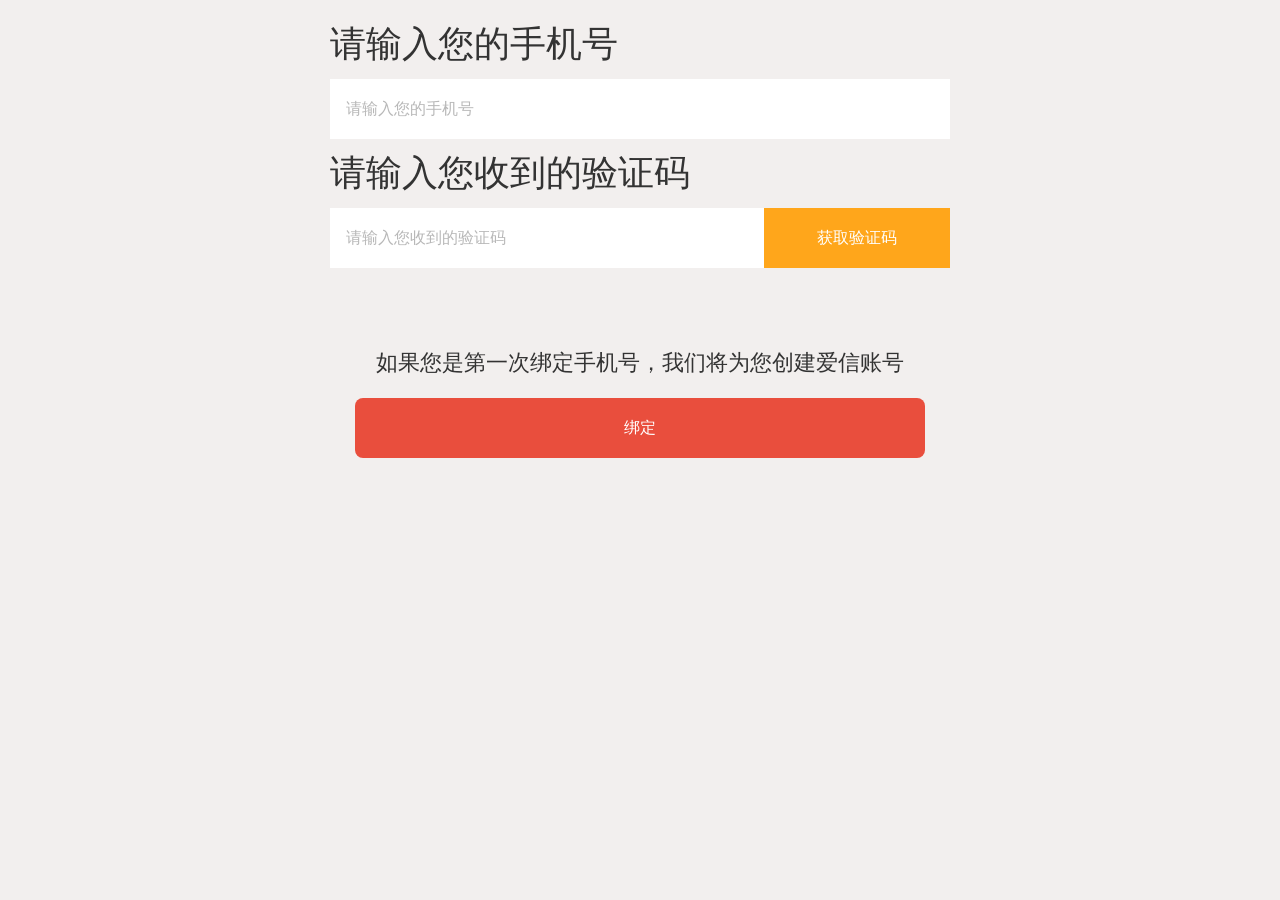
<file: binding.html>
<!DOCTYPE html>
<html>
<head lang="en">
    <meta charset="UTF-8">
    <title>绑定爱信账号</title>
    <meta name="Description" content="公益专属APP，随时随地做公益。"/>
    <meta name="viewport"
          content="width=device-width, user-scalable=no, initial-scale=1.0, maximum-scale=1.0, minimum-scale=1.0"/>
    <link rel="shortcut icon" href="images/bitbug_favicon.ico" type="image/x-icon" />
    <link rel="stylesheet" href="css/base.css"/>
    <link rel="stylesheet" href="css/binding.css"/>
    <script src="js/common.js"></script>
    <!--<script src="jquery-1.8.3/jquery.min.js"></script>-->
    <script src="layer/layer.js"></script>
    <script src="seajs/sea.js"></script>
    <!--<script src="seajs/config.js"></script>-->
    <style>
        body .demo-class .layui-layer-title{background:#E94E3D; color:#fff; border: none;}
        body .demo-class .layui-layer-btn a {background:#E94E3D;}
        body .demo-class .layui-layer-btn a {border: none}
        body .demo-class .layui-layer-btn .layui-layer-btn1{background:#999;}
    </style>
</head>
<body>

    <h3>请输入您的手机号</h3>
    <input type="tel" class="tel" id="usertel" name="usertel" placeholder="请输入您的手机号"/>

    <h3>请输入您收到的验证码</h3>
    <input type="tel" maxlength="4"  name="test" class="code" id="test" placeholder="请输入您收到的验证码"/><input type="button" id="btn" class="btn" name="btn" value="获取验证码" />

    <h4>如果您是第一次绑定手机号，我们将为您创建爱信账号</h4>
    <button class="binding" id="sbm" >绑定</button>


    <!-- 站长统计 start-->
    <div style="display:none">
        <script src="lib/total.js"></script>
    </div>
    <!-- 站长统计 end -->
</body>
<!--<script src="js/binding.js"></script>-->
<script>
        //加载手机验证模块
        seajs.use(["./js/binding.js"], function () {

        })
</script>
</html>
</file>
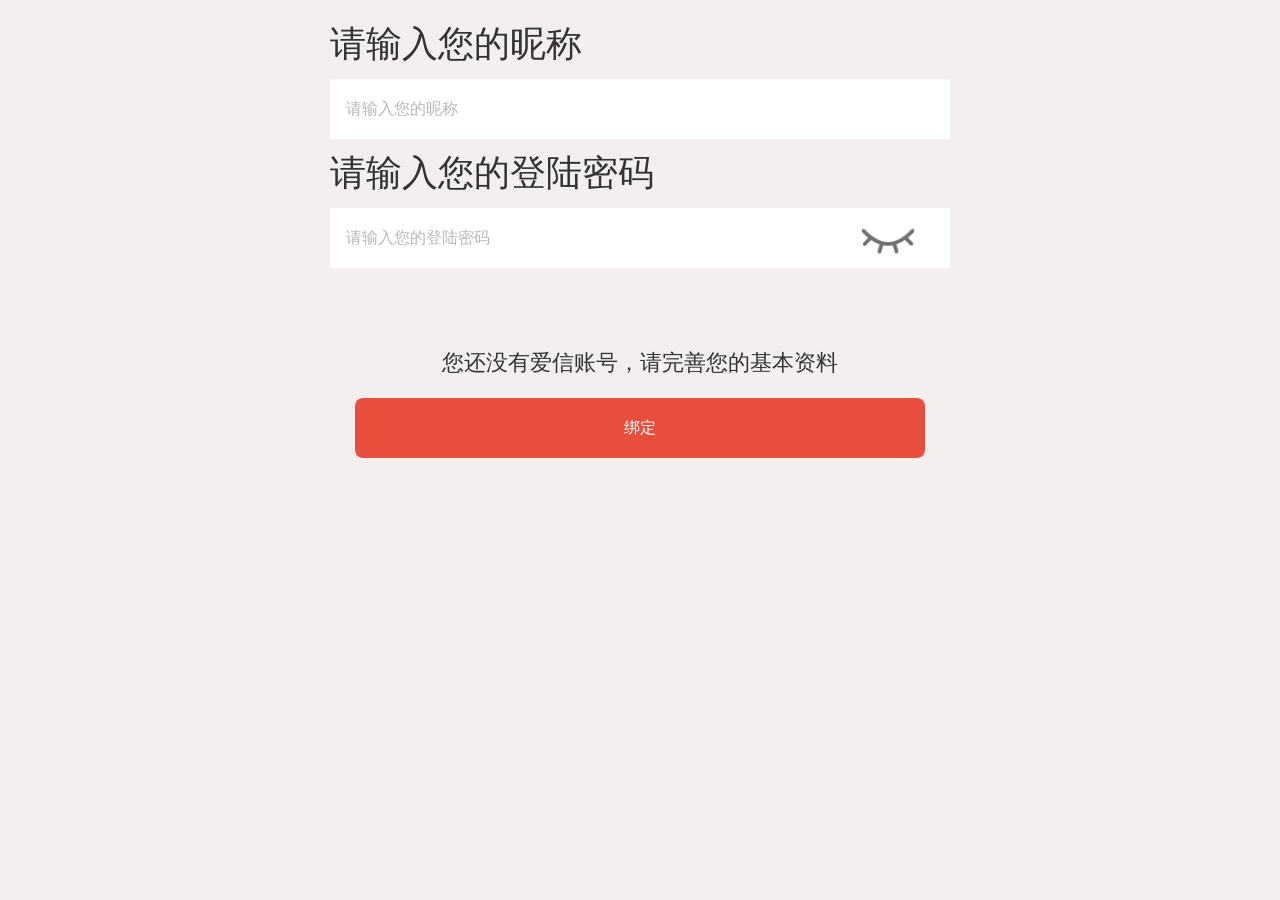
<file: binding_app.html>
<!DOCTYPE html>
<html>
<head lang="en">
    <meta charset="UTF-8">
    <meta name="viewport"
          content="width=device-width, user-scalable=no, initial-scale=1.0, maximum-scale=1.0, minimum-scale=1.0"/>
    <title>微信公众号</title>
    <link rel="shortcut icon" href="images/bitbug_favicon.ico" type="image/x-icon" />
    <link rel="stylesheet" href="css/base.css"/>
    <link rel="stylesheet" href="css/binding_app.css"/>
    <script src="js/common.js"></script>
    <!--<script src="jquery-1.8.3/jquery.min.js"></script>-->
    <!--在线jsencrypt-->
    <!--<script src="http://passport.cnblogs.com/scripts/jsencrypt.min.js"></script>-->
    <!--离线-->
    <script src="lib/jsencrypt.min.js"></script>
    <script src="layer/layer.js"></script>
    <script src="seajs/sea.js"></script>
    <style>
        body .demo-class .layui-layer-title{background:#E94E3D; color:#fff; border: none;}
        body .demo-class .layui-layer-btn a {background:#E94E3D;}
        body .demo-class .layui-layer-btn a {border: none}
        body .demo-class .layui-layer-btn .layui-layer-btn1{background:#999;}
    </style>
</head>
<body>
<form action="" id="myform">

    <h3>请输入您的昵称</h3>

    <input type="text" id="phone" style="display: none" name="phone" />

    <input type="text" class="username" id="nickname" name="nickname" placeholder="请输入您的昵称"/>
    <!--公钥-->
    <textarea style="display: none" name="" id="pubkey" cols="30" rows="10">
        MIGfMA0GCSqGSIb3DQEBAQUAA4GNADCBiQKBgQCwwfRmpv6qOdM0d/zLb7hqWW9Xj9449A1KJUH/mFHTqk3FuK911JfP+/SbBhB2KHZ0Kto0rVNpfERzyYrrT+zfKsbplvspX7ORXTnJqqQaFEur2/BOrGWZ4Ck6ehai0iBrpeUpVD/PtmJ0LmrwApaWNb4AOS/vvt7SLMary4c6TQIDAQAB
    </textarea>

    <h3>请输入您的登陆密码</h3>
    <div>
        <!--禁止输入空格 -->
        <input type="password"  name="password" class="password" id="password" onKeypress="javascript:if(event.keyCode == 32)event.returnValue = false;" placeholder="请输入您的登陆密码"/>
        <img src="images/eyesclose.png" alt=""/>
    </div>


    <h4>您还没有爱信账号，请完善您的基本资料</h4>
    <!--<button class="binding" id="sbm" >绑定</button>-->

    <input id="sbm" type="button"class="binding"   value="绑定" /><br />


</form>

    <!-- 站长统计 start-->
    <div style="display:none">
        <script src="lib/total.js"></script>
    </div>
    <!-- 站长统计 end -->
</body>
<!--<script src="js/binding_app.js"></script>-->
<script>
    //加载用户名密码注册模块
    seajs.use(["./js/binding_app.js"], function () {

    })
</script>
</html>
</file>
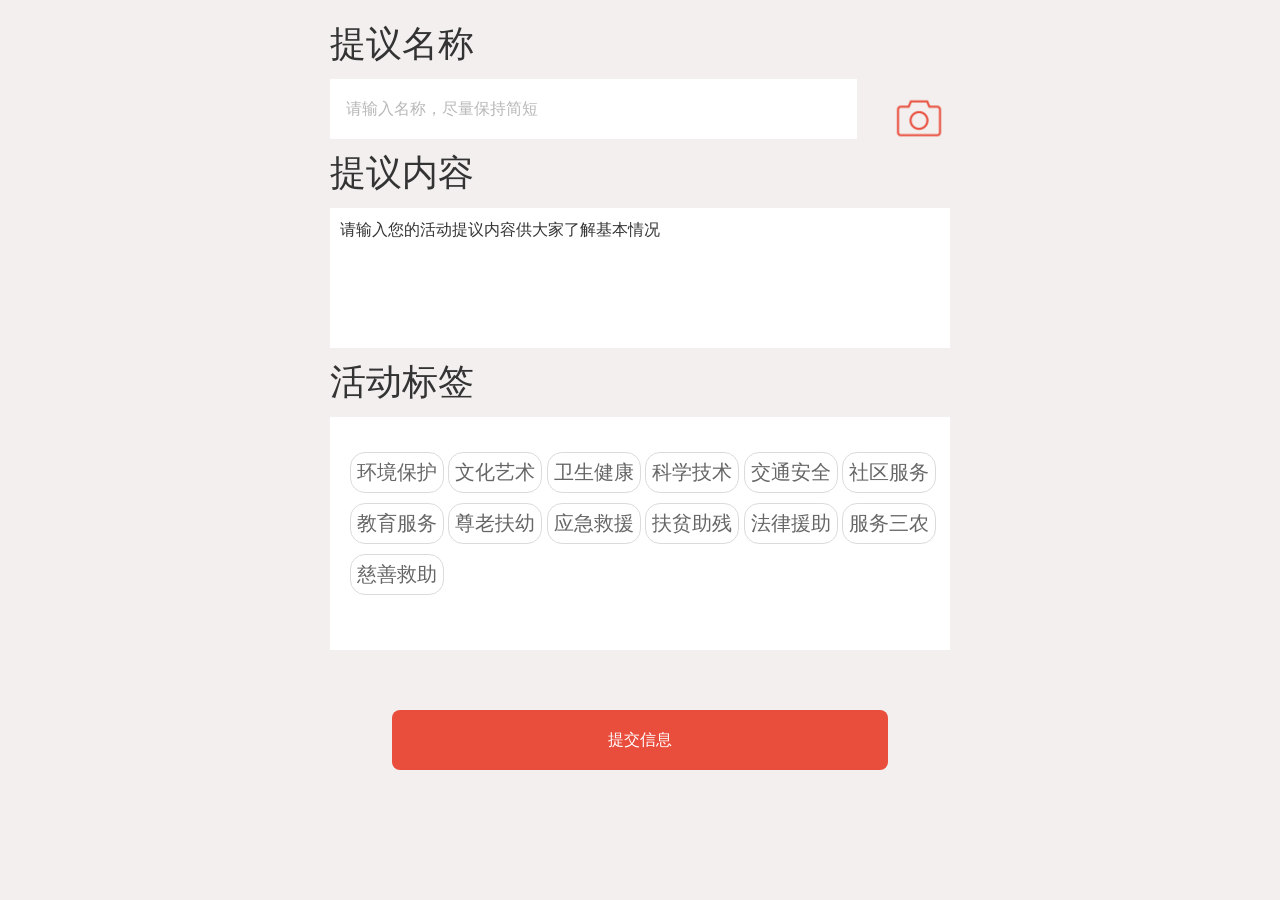
<file: create.html>
<!DOCTYPE html>
<html>
<head lang="en">
    <meta charset="UTF-8">
    <meta name="viewport"
          content="width=device-width, user-scalable=no, initial-scale=1.0, maximum-scale=1.0, minimum-scale=1.0"/>
    <title></title>
    <link rel="shortcut icon" href="images/bitbug_favicon.ico" type="image/x-icon" />
    <link rel="stylesheet" type="text/css" href="fonts/css/wangEditor-mobile.css">
    <link rel="stylesheet" href="css/base.css"/>
    <link rel="stylesheet" href="css/create.css"/>
    <!--<script src="jquery-1.8.3/jquery.min.js"></script>-->
    <script src="layer/layer.js"></script>
    <script src="js/common.js"></script>
    <script src="seajs/sea.js"></script>
    <script type="text/javascript" src="lib/zepto.js"></script>
    <script type="text/javascript" src="lib/zepto.touch.js"></script>
    <script type="text/javascript" src="lib/wangEditor-mobile.js"></script>
    <style>

        body .demo-class .layui-layer-title{background:#E94E3D; color:#fff; border: none;}
        body .demo-class .layui-layer-btn a {background:#E94E3D;}
        body .demo-class .layui-layer-btn a {border: none}
        body .demo-class .layui-layer-btn .layui-layer-btn1{background:#999;}

    </style>
</head>
<body>
<form id="myform" action="">
    <h3>提议名称</h3>
    <input type="text" class="title_top" name="title" placeholder="请输入名称，尽量保持简短"/><img class="upbtn" src="images/上传图片.png" alt=""/>
    <input type="text" class="src" id="src" name="banner_src" value="" style="display: none"/>
    <h3>提议内容</h3>
    <center>
        <div class="container">
            <textarea id="textarea1" name="content" style="width:100%;height:150%;">
                <p>请输入您的活动提议内容供大家了解基本情况</p>
                <p><br/></p>
                <p><br/></p>
                <p><br/></p>
                <p><br/></p>
            </textarea>
        </div>
    </center>
    <h3 class="mark">活动标签</h3>
    <div class="tag">
        <label class="label"><input name="mark" type="checkbox" data-id="CA01" data-value="环境保护"/> 环境保护 </label>
        <label class="label"><input name="mark" type="checkbox" data-id="CA02" data-value="文化艺术"/> 文化艺术 </label>
        <label class="label"><input name="mark" type="checkbox" data-id="CA03" data-value="卫生健康"/> 卫生健康 </label>
        <label class="label"><input name="mark" type="checkbox" data-id="CA04" data-value="科学技术"/> 科学技术 </label>
        <label class="label"><input name="mark" type="checkbox" data-id="CA05" data-value="交通安全"/> 交通安全 </label>
        <label class="label"><input name="mark" type="checkbox" data-id="CA06" data-value="社区服务"/> 社区服务 </label>
        <label class="label"><input name="mark" type="checkbox" data-id="CA07" data-value="教育服务"/> 教育服务 </label>
        <label class="label"><input name="mark" type="checkbox" data-id="CA08" data-value="尊老扶幼"/> 尊老扶幼 </label>
        <label class="label"><input name="mark" type="checkbox" data-id="CA09" data-value="应急救援"/> 应急救援 </label>
        <label class="label"><input name="mark" type="checkbox" data-id="CA10" data-value="扶贫助残"/> 扶贫助残 </label>
        <label class="label"><input name="mark" type="checkbox" data-id="CA11" data-value="法律援助"/> 法律援助 </label>
        <label class="label"><input name="mark" type="checkbox" data-id="CA12" data-value="服务三农"/> 服务三农 </label>
        <label class="label"><input name="mark" type="checkbox" data-id="CA13" data-value="慈善救助"/> 慈善救助 </label>
    </div>
    <input type="button" class="sbm" id="sbm"  value="提交信息"/>
    <div style="display: none" class="hidden_data">
    </div>
</form>
</body>
<!--<script src="js/create.js"></script>-->
<script>
    //加载活动提议模块
    seajs.use(["./js/create.js"], function () {

    })
</script>
</html>
</file>
<file: css/base.css>
html,body,div,span,object,iframe,h1,h2,h3,h4,h5,h6,p,a,abbr,address,big,em,img,q,small,strike,strong,
sub,sup,tt,var,i,dl,dt,dd,ol,ul,li,form,fieldset,label,table,caption,tbody,thead,tfoot,tr,th,td,article,
aside,canvas,details,figure,figcaption,header,footer,menu,nav,output,section,time,mark,audio,
video,input,select,button{margin:0;padding:0;border:0;font-family:'微软雅黑',Arial;font-size:16px;}
/*去除默认样式*/
ul,ol,li{list-style:none;}
/*表格边框合并，边框距零*/
table{border-collapse:collapse;border-spacing:0;}
/*继承父元素的字体系列样式*/
input,select,textarea,button{font-family:inherit;}
/*清除浮动*/
.fl{float:left;}
.fr{float:right;}
.clearfix{zoom:1;}
.clearfix:after{content:"";display:table;clear:both;overflow:hidden;}
/*a链接*/
a{text-decoration:none;color:#000;}
a:hover{text-decoration:none;}
/*去除点击高亮效果*/
a,button,input,select,img,label,div,textarea{-webkit-tap-highlight-color:rgba(255,255,255,0);-webkit-tap-highlight-color:transparent;outline:medium none;}
input::-moz-focus-inner{border:none;padding:0;}
select, input{vertical-align:middle;}
/*去掉苹果的默认UI来渲染按钮*/
input[type="date"], input[type="submit"],input[type="reset"],input[type="button"],button,select{-webkit-appearance:none;}
input[type="date"]{
    background-color:transparent;
    filter:alpha(opacity=0);
}
/*placeholder文本颜色*/
input::-webkit-input-placeholder,textarea::-webkit-input-placeholder{
    color:#B8B8B8;
}
input:-moz-placeholder,textarea:-moz-placeholder{
    color:#B8B8B8;
}
/*html5标签*/
header,footer,section,article,aside,nav,figure{display:block;}
/*长英文字母 数字 换行*/
p{word-break:break-all;word-wrap:break-word;}
/*去除默认样式*/
h1,h2,h3,h4,h5,h6,strong,i,em,address, caption, cite, code, dfn, th, var{font-weight:normal;font-style:normal;}
fieldset, img{border:none;display:block;}
/*禁止拖动*/
textarea { resize:none; }
</file>
<file: css/binding.css>
html,body{
    max-width: 640px;
    margin: 0 auto;
    background-color: #F2EFEE;
    padding: 10px;
    color:#333333;
}
h3{
    font-size: 0.36rem;
}

.tel{
    margin-bottom: 10px;
    width: 100%;
    height: 0.6rem;
    margin-top: 10px;
    text-indent: 1em;
    border-radius: 0 !important;
}
.code{
    width: 70%;
    vertical-align: bottom;
    height: 0.6rem;
    margin-top: 10px;
    text-indent: 1em;
    border-radius: 0;
}
.btn{
    width: 30%;
    background-color: #FFA61B;
    color: white;
    height: 0.6rem;
    border-radius: 0;
}
h4{
    font-size: 0.22rem;
    text-align: center;
    margin-top: 0.8rem;
}
.binding{
    display: block;
    width: 92%;
    height: 0.6rem;
    background-color: #E94E3D;
    margin: 0 auto;
    color: white;
    text-align: center;
    line-height: 0.6rem;
    margin-top: 20px;
    border-radius: 8px;
}
</file>
<file: css/binding_app.css>
html,body{
    max-width: 640px;
    margin: 0 auto;
    background-color: #F2EFEE;
    padding: 10px;
    color:#333333;
}
h3{
    font-size: 0.36rem;
}
.username{
    margin-bottom: 10px;
    width: 100%;
    height: 0.6rem;
    margin-top: 10px;
    text-indent: 1em;
}

div {
    position: relative;
}
.password{
    width: 100%;
    vertical-align: bottom;
    height:0.6rem;
    margin-top: 10px;
    text-indent: 1em;
}
img{
    position: absolute;
    top:50%;
    width: 10%;
    right: 5%;
    vertical-align: middle;
    transform: translateY(-40%);
}
h4{
    font-size: 0.22rem;
    text-align: center;
    margin-top: 0.8rem;
}
.binding{
    display: block;
    width: 92%;
    height: 0.6rem;
    background-color: #E94E3D;
    margin: 0 auto;
    color: white;
    text-align: center;
    line-height: 0.6rem;
    margin-top: 20px;
    border-radius: 8px;
}
</file>
<file: fonts/css/wangEditor-mobile.css>
@font-face {
	font-family: 'icomoon';
	src:url('fonts/icomoon.eot?jzleyn');
	src:url('fonts/icomoon.eot?jzleyn#iefix') format('embedded-opentype'),
		url('fonts/icomoon.ttf?jzleyn') format('truetype'),
		url('fonts/icomoon.woff?jzleyn') format('woff'),
		url('fonts/icomoon.svg?jzleyn#icomoon') format('svg');
	font-weight: normal;
	font-style: normal;
}

[class^="icon-wangEditor-m-"], [class*=" icon-wangEditor-m-"] {
	font-family: 'icomoon';
	speak: none;
	font-style: normal;
	font-weight: normal;
	font-variant: normal;
	text-transform: none;
	line-height: 1;

	/* Better Font Rendering =========== */
	-webkit-font-smoothing: antialiased;
	-moz-osx-font-smoothing: grayscale;
}
.icon-wangEditor-m-close:before {
	content: "\f00d";
}
.icon-wangEditor-m-quote-left:before {
	content: "\f10d";
}
.icon-wangEditor-m-caret-up:before {
	content: "\f0d8";
}
.icon-wangEditor-m-bold:before {
	content: "\e807";
}
.icon-wangEditor-m-header:before {
	content: "\e809";
}
.icon-wangEditor-m-brush:before {
	content: "\e815";
}
.icon-wangEditor-m-picture:before {
	content: "\e818";
}
.icon-wangEditor-m-camera:before {
	content: "\e90f";
}
.icon-wangEditor-m-happy:before {
	content: "\e9df";
}
.icon-wangEditor-m-list-ul:before {
	content: "\f0ca";
}
.icon-wangEditor-m-ellipsis-h:before {
	content: "\f141";
}
.icon-wangEditor-m-ccw:before {
	content: "\e81b";
}
.icon-wangEditor-m-checkbox-checked:before {
	content: "\e900";
}
.wangEditor-mobile-menu-container {
  box-sizing: border-box;
  position: absolute;
  z-index: 9999;
  height: 40px;
  background-color: #111;
  border: 1px solid #111;
  border-radius: 8px;
  box-shadow: 2px 2px 5px #999;
  transition: opacity .3s;
  max-width: 95%;
  -webkit-transition: margin .15s;
  -o-transition: margin .15s;
  transition: margin .15s;
}
.wangEditor-mobile-menu-container * {
  outline: none;
}
.wangEditor-mobile-menu-container *:focus {
  outline: none;
}
.wangEditor-mobile-menu-container .tip {
  position: absolute;
  width: 0;
  height: 0;
  border: 10px solid #111;
  border-left-color: transparent;
  border-right-color: transparent;
  left: 0;
  margin-left: 12px;
  border-bottom-color: transparent;
  bottom: 0;
  margin-bottom: -20px;
}
.wangEditor-mobile-menu-container .item-container {
  display: box;
  display: -webkit-box;
  display: -moz-box;
  -webkit-box-align: center;
  -moz-box-align: center;
  box-align: center;
}
.wangEditor-mobile-menu-container .item-container .item {
  box-flex: 1;
  -webkit-box-flex: 1;
  -moz-box-flex: 1;
}
.wangEditor-mobile-menu-container .item-container .item label,
.wangEditor-mobile-menu-container .item-container .item div {
  text-decoration: none;
  color: #f1f1f1;
  display: block;
  padding: 5px 15px;
  display: box;
  display: -webkit-box;
  display: -moz-box;
  -webkit-box-align: center;
  -moz-box-align: center;
  box-align: center;
  box-pack: center;
  -webkit-box-pack: center;
  -moz-box-pack: center;
}
.wangEditor-mobile-menu-container .item-container .item label i,
.wangEditor-mobile-menu-container .item-container .item div i {
  box-flex: 1;
  -webkit-box-flex: 1;
  -moz-box-flex: 1;
  opacity: 1;
}
.wangEditor-mobile-menu-container .item-container .item .selected {
  color: #666;
}
.wangEditor-mobile-menu-container .item-container .gap {
  width: 1px;
  height: 40px;
  margin-top: -1px;
  background-color: #f1f1f1;
}

.wangEditor-mobile-modal {
  box-sizing: border-box;
  display: none;
  position: absolute;
  width: 80%;
  background-color: #fff;
  border-radius: 5px;
  padding: 10px;
  top: 0;
  left: 50%;
  box-shadow: 0 0 10px #666;
  -webkit-transition: margin;
  -o-transition: margin;
  transition: margin;
  display: box;
  display: -webkit-box;
  display: -moz-box;
  -webkit-box-align: center;
  -moz-box-align: center;
  box-align: center;
}
.wangEditor-mobile-modal * {
  box-sizing: border-box;
}
.wangEditor-mobile-modal .command-link {
  padding: 5px;
}

body {
  -webkit-overflow-scrolling: touch;
}
.wangEditor-mobile-txt {
  box-sizing: border-box;
  width: 100%;
  height: 100%;
  padding: 10px;
  overflow-y: auto;
  -webkit-overflow-scrolling: touch;
  position: relative;
  outline: none;
}
.wangEditor-mobile-txt * {
  box-sizing: border-box;
  padding: 0;
  margin: 0;
  line-height: 1.5;
}
.wangEditor-mobile-txt .focus-elem {
  background-color: #f1f1f1;
}
.wangEditor-mobile-txt ul .focus-elem {
  background: none;
}
.wangEditor-mobile-txt ul {
  display: block;
  list-style-type: disc;
  margin-left: 10px;
  padding-left: 20px;
}
.wangEditor-mobile-txt ul li {
  display: list-item;
}
.wangEditor-mobile-txt .previmg-container {
  max-width: 100%;
  text-align: left;
  position: relative;
}
.wangEditor-mobile-txt .previmg-container .info {
  position: absolute;
  width: 100px;
  text-align: center;
  top: 20%;
  left: 50%;
  margin-left: -50px;
  color: #f1f1f1;
  background-color: #333;
  border-radius: 5px;
  padding: 5px;
  opacity: 1;
}
</file>
<file: css/create.css>
html,body{
    max-width: 640px;
    margin: 0 auto;
    background-color: #F2EFEE;
    padding: 10px;
    color:#333333;
}
h3{
    font-size: 0.36rem;
}
.title_top{
    margin-bottom: 10px;
    width: 85%;
    height: 0.6rem;
    margin-top: 10px;
    text-indent: 1em;
    vertical-align: middle;
}
.upbtn{
    display: inline;
    width:10%;
    margin-top: 0.19rem;
    float: right;

}

/*编辑器*/
.wangEditor-mobile-menu-container {
    text-shadow: none;
}

a {
    text-decoration: none;
}

.title {
    padding: 15px 0;
    text-align: center;
    opacity: 0.7;
}
center p{
        /*height: 0.8rem;*/
    /*line-height: 0.8rem !important;*/
}
.container {
    width:100%;
    /*height:100%;*/
    /*border:1px solid #ccc;*/
    background-color: #fff;
    text-align: left;

    text-shadow: none;
    margin-top: 10px;
    /*padding-bottom: 1rem;*/
}

input[type=checkbox] {
    visibility: hidden;
    text-align: center;
    margin: 0 auto;
    /*color:red;*/
    display: none;
}
.mark{
    margin: 10px 0px;
}
.label{
    border:1px solid #DBDBDB;
    text-align: center;
    padding:6px;
    border-radius: 15px;
    /*width: 100px !important;*/
    display: inline-block;
    margin: 5px 0 5px 0px;
    color:#666666;
    font-size: 0.2rem;

}

.red{
    color:#E94E3D;
    background-color: #FFEAE8;
    border:1px solid #E94E3D;
}
.tag{
    background-color: #fff;
    padding: 0.3rem 0 0.5rem 0.2rem;
}
.sbm{
    width: 80%;
    background-color: #E94E3D;
    height: 0.6rem;
    margin: 0 auto;
    line-height: 0.6rem;
    display: block;
    margin-top: 0.6rem;
    margin-bottom: 0.6rem;
    color: white;
    border-radius: 8px;
}
</file>
